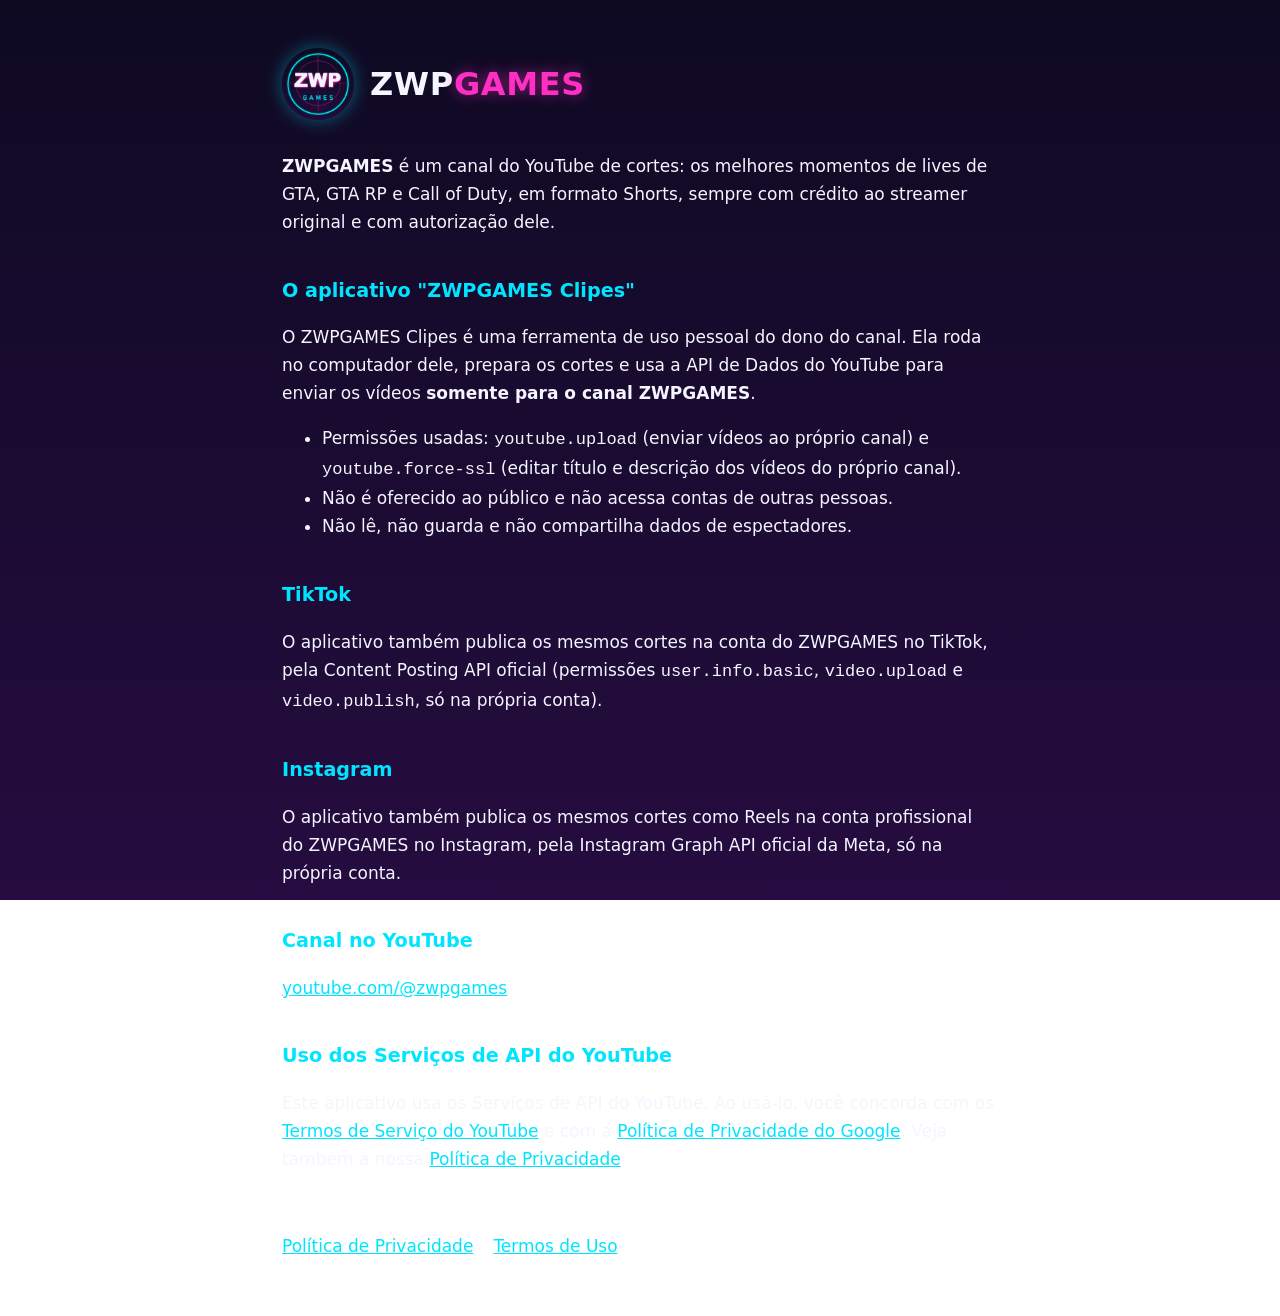
<file: index.html>
<!DOCTYPE html>
<html lang="pt-BR">
<head>
<meta charset="utf-8">
<meta name="viewport" content="width=device-width, initial-scale=1">
<title>ZWPGAMES — Clipes</title>
<meta name="description" content="ZWPGAMES: os melhores momentos das lives de GTA e Call of Duty em Shorts.">
<link rel="stylesheet" href="style.css">
<link rel="icon" href="logo.png">
</head>
<body>
<main>
<header><img src="logo.png" alt="Logo ZWPGAMES"><h1>ZWP<span>GAMES</span></h1></header>

<p><strong>ZWPGAMES</strong> é um canal do YouTube de cortes: os melhores momentos de lives de
GTA, GTA RP e Call of Duty, em formato Shorts, sempre com crédito ao streamer original e com autorização dele.</p>

<h2>O aplicativo "ZWPGAMES Clipes"</h2>
<p>O ZWPGAMES Clipes é uma ferramenta de uso pessoal do dono do canal. Ela roda no computador dele,
prepara os cortes e usa a API de Dados do YouTube para enviar os vídeos <strong>somente para o canal ZWPGAMES</strong>.</p>
<ul>
  <li>Permissões usadas: <code>youtube.upload</code> (enviar vídeos ao próprio canal) e
  <code>youtube.force-ssl</code> (editar título e descrição dos vídeos do próprio canal).</li>
  <li>Não é oferecido ao público e não acessa contas de outras pessoas.</li>
  <li>Não lê, não guarda e não compartilha dados de espectadores.</li>
</ul>

<h2>TikTok</h2>
<p>O aplicativo também publica os mesmos cortes na conta do ZWPGAMES no TikTok, pela Content Posting API oficial
(permissões <code>user.info.basic</code>, <code>video.upload</code> e <code>video.publish</code>, só na própria conta).</p>

<h2>Instagram</h2>
<p>O aplicativo também publica os mesmos cortes como Reels na conta profissional do ZWPGAMES no Instagram, pela
Instagram Graph API oficial da Meta, só na própria conta.</p>

<h2>Canal no YouTube</h2>
<p><a href="https://www.youtube.com/@zwpgames">youtube.com/@zwpgames</a></p>

<h2>Uso dos Serviços de API do YouTube</h2>
<p>Este aplicativo usa os Serviços de API do YouTube. Ao usá-lo, você concorda com os
<a href="https://www.youtube.com/t/terms">Termos de Serviço do YouTube</a> e com a
<a href="https://policies.google.com/privacy">Política de Privacidade do Google</a>.
Veja também a nossa <a href="privacidade.html">Política de Privacidade</a>.</p>

<nav>
  <a href="privacidade.html">Política de Privacidade</a>
  <a href="termos.html">Termos de Uso</a>
</nav>
</main>
</body>
</html>
</file>
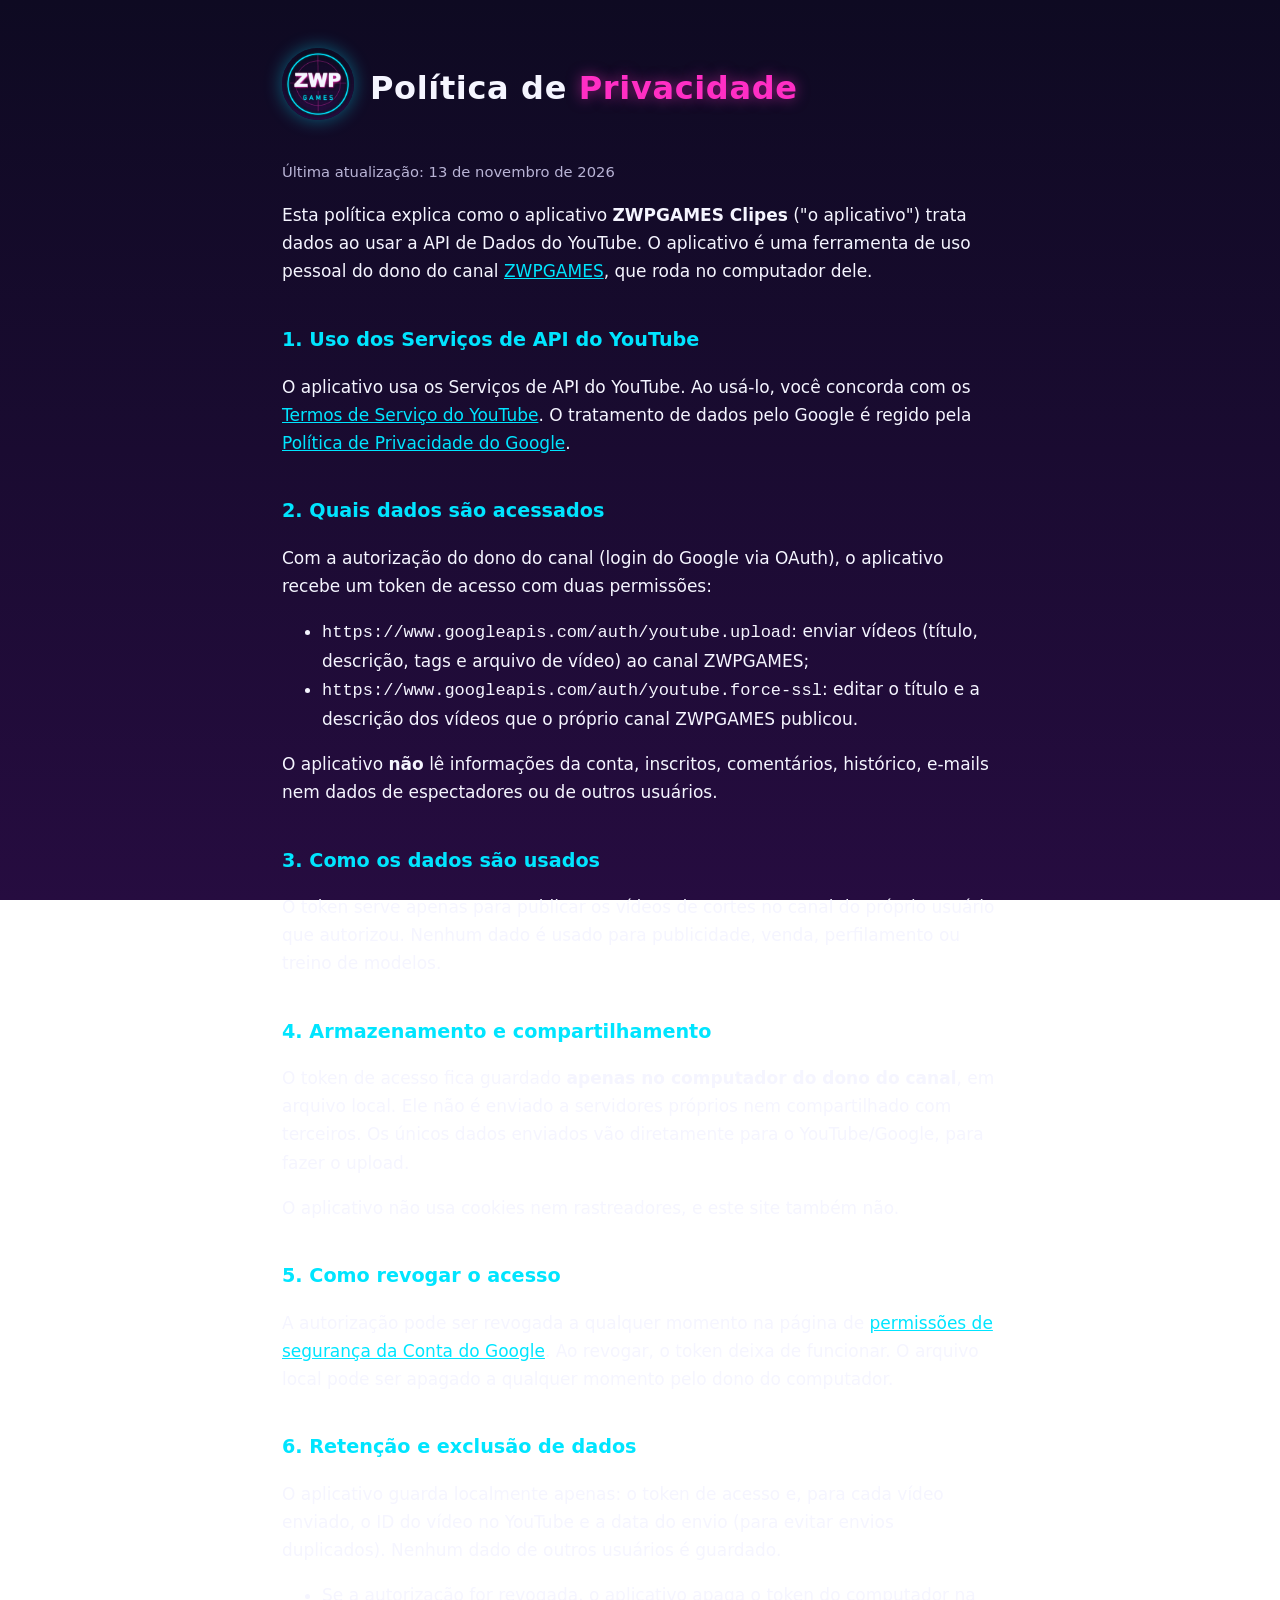
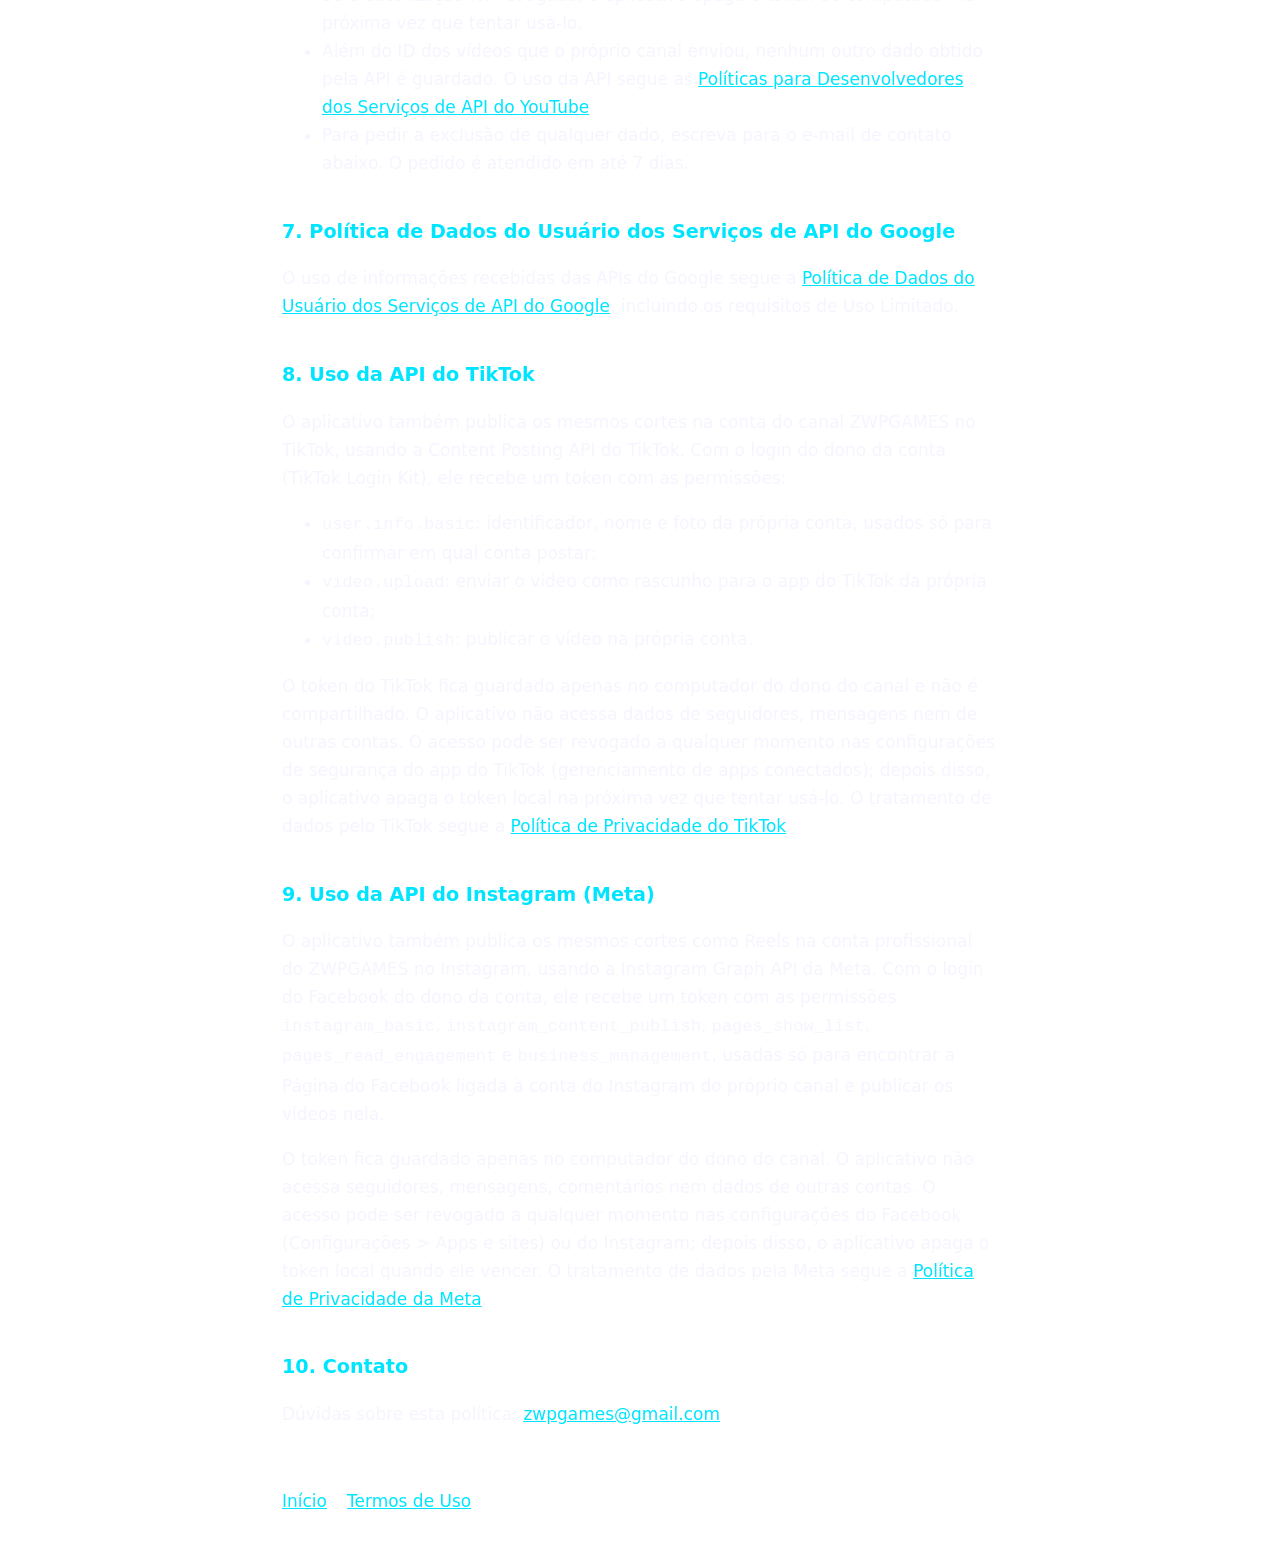
<file: privacidade.html>
<!DOCTYPE html>
<html lang="pt-BR">
<head>
<meta charset="utf-8">
<meta name="viewport" content="width=device-width, initial-scale=1">
<title>Política de Privacidade — ZWPGAMES Clipes</title>
<link rel="stylesheet" href="style.css">
<link rel="icon" href="logo.png">
</head>
<body>
<main>
<header><a href="index.html"><img src="logo.png" alt="Logo ZWPGAMES"></a><h1>Política de <span>Privacidade</span></h1></header>
<p class="small">Última atualização: 13 de novembro de 2026</p>

<p>Esta política explica como o aplicativo <strong>ZWPGAMES Clipes</strong> ("o aplicativo") trata dados ao usar
a API de Dados do YouTube. O aplicativo é uma ferramenta de uso pessoal do dono do canal
<a href="https://www.youtube.com/@zwpgames">ZWPGAMES</a>, que roda no computador dele.</p>

<h2>1. Uso dos Serviços de API do YouTube</h2>
<p>O aplicativo usa os Serviços de API do YouTube. Ao usá-lo, você concorda com os
<a href="https://www.youtube.com/t/terms">Termos de Serviço do YouTube</a>.
O tratamento de dados pelo Google é regido pela
<a href="https://policies.google.com/privacy">Política de Privacidade do Google</a>.</p>

<h2>2. Quais dados são acessados</h2>
<p>Com a autorização do dono do canal (login do Google via OAuth), o aplicativo recebe um token de acesso com duas permissões:</p>
<ul>
  <li><code>https://www.googleapis.com/auth/youtube.upload</code>: enviar vídeos (título, descrição, tags e arquivo de vídeo) ao canal ZWPGAMES;</li>
  <li><code>https://www.googleapis.com/auth/youtube.force-ssl</code>: editar o título e a descrição dos vídeos que o próprio canal ZWPGAMES publicou.</li>
</ul>
<p>O aplicativo <strong>não</strong> lê informações da conta, inscritos, comentários, histórico, e-mails
nem dados de espectadores ou de outros usuários.</p>

<h2>3. Como os dados são usados</h2>
<p>O token serve apenas para publicar os vídeos de cortes no canal do próprio usuário que autorizou.
Nenhum dado é usado para publicidade, venda, perfilamento ou treino de modelos.</p>

<h2>4. Armazenamento e compartilhamento</h2>
<p>O token de acesso fica guardado <strong>apenas no computador do dono do canal</strong>, em arquivo local.
Ele não é enviado a servidores próprios nem compartilhado com terceiros. Os únicos dados enviados vão diretamente
para o YouTube/Google, para fazer o upload.</p>
<p>O aplicativo não usa cookies nem rastreadores, e este site também não.</p>

<h2>5. Como revogar o acesso</h2>
<p>A autorização pode ser revogada a qualquer momento na página de
<a href="https://myaccount.google.com/permissions">permissões de segurança da Conta do Google</a>.
Ao revogar, o token deixa de funcionar. O arquivo local pode ser apagado a qualquer momento pelo dono do computador.</p>

<h2>6. Retenção e exclusão de dados</h2>
<p>O aplicativo guarda localmente apenas: o token de acesso e, para cada vídeo enviado, o ID do vídeo no YouTube
e a data do envio (para evitar envios duplicados). Nenhum dado de outros usuários é guardado.</p>
<ul>
  <li>Se a autorização for revogada, o aplicativo apaga o token do computador na próxima vez que tentar usá-lo.</li>
  <li>Além do ID dos vídeos que o próprio canal enviou, nenhum outro dado obtido pela API é guardado. O uso da API segue as
  <a href="https://developers.google.com/youtube/terms/developer-policies">Políticas para Desenvolvedores dos Serviços de API do YouTube</a>.</li>
  <li>Para pedir a exclusão de qualquer dado, escreva para o e-mail de contato abaixo. O pedido é atendido em até 7 dias.</li>
</ul>

<h2>7. Política de Dados do Usuário dos Serviços de API do Google</h2>
<p>O uso de informações recebidas das APIs do Google segue a
<a href="https://developers.google.com/terms/api-services-user-data-policy">Política de Dados do Usuário dos Serviços de API do Google</a>,
incluindo os requisitos de Uso Limitado.</p>

<h2>8. Uso da API do TikTok</h2>
<p>O aplicativo também publica os mesmos cortes na conta do canal ZWPGAMES no TikTok, usando a
Content Posting API do TikTok. Com o login do dono da conta (TikTok Login Kit), ele recebe um token com as permissões:</p>
<ul>
  <li><code>user.info.basic</code>: identificador, nome e foto da própria conta, usados só para confirmar em qual conta postar;</li>
  <li><code>video.upload</code>: enviar o vídeo como rascunho para o app do TikTok da própria conta;</li>
  <li><code>video.publish</code>: publicar o vídeo na própria conta.</li>
</ul>
<p>O token do TikTok fica guardado apenas no computador do dono do canal e não é compartilhado. O aplicativo não acessa
dados de seguidores, mensagens nem de outras contas. O acesso pode ser revogado a qualquer momento nas configurações
de segurança do app do TikTok (gerenciamento de apps conectados); depois disso, o aplicativo apaga o token local na
próxima vez que tentar usá-lo. O tratamento de dados pelo TikTok segue a
<a href="https://www.tiktok.com/legal/privacy-policy">Política de Privacidade do TikTok</a>.</p>

<h2>9. Uso da API do Instagram (Meta)</h2>
<p>O aplicativo também publica os mesmos cortes como Reels na conta profissional do ZWPGAMES no Instagram, usando a
Instagram Graph API da Meta. Com o login do Facebook do dono da conta, ele recebe um token com as permissões
<code>instagram_basic</code>, <code>instagram_content_publish</code>, <code>pages_show_list</code>,
<code>pages_read_engagement</code> e <code>business_management</code>, usadas só para encontrar a Página do Facebook
ligada à conta do Instagram do próprio canal e publicar os vídeos nela.</p>
<p>O token fica guardado apenas no computador do dono do canal. O aplicativo não acessa seguidores, mensagens,
comentários nem dados de outras contas. O acesso pode ser revogado a qualquer momento nas configurações do Facebook
(Configurações &gt; Apps e sites) ou do Instagram; depois disso, o aplicativo apaga o token local quando ele vencer.
O tratamento de dados pela Meta segue a <a href="https://www.facebook.com/privacy/policy/">Política de Privacidade da Meta</a>.</p>

<h2>10. Contato</h2>
<p>Dúvidas sobre esta política: <a href="mailto:zwpgames@gmail.com">zwpgames@gmail.com</a></p>

<nav>
  <a href="index.html">Início</a>
  <a href="termos.html">Termos de Uso</a>
</nav>
</main>
</body>
</html>
</file>
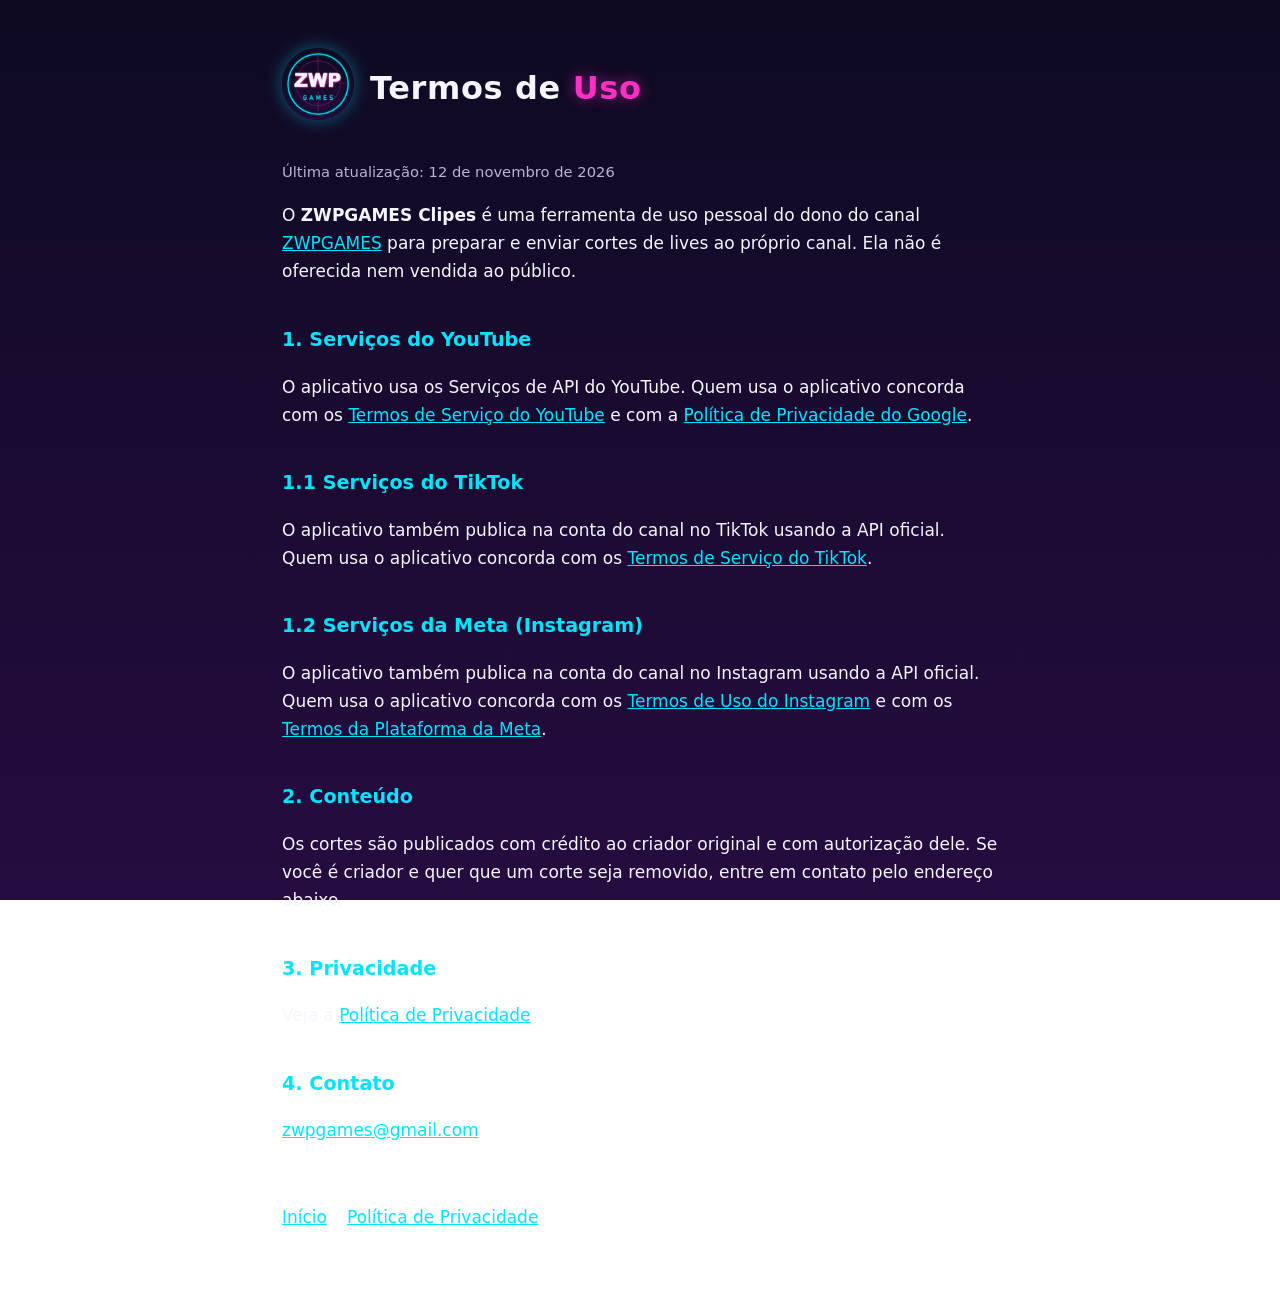
<file: termos.html>
<!DOCTYPE html>
<html lang="pt-BR">
<head>
<meta charset="utf-8">
<meta name="viewport" content="width=device-width, initial-scale=1">
<title>Termos de Uso — ZWPGAMES Clipes</title>
<link rel="stylesheet" href="style.css">
<link rel="icon" href="logo.png">
</head>
<body>
<main>
<header><a href="index.html"><img src="logo.png" alt="Logo ZWPGAMES"></a><h1>Termos de <span>Uso</span></h1></header>
<p class="small">Última atualização: 12 de novembro de 2026</p>

<p>O <strong>ZWPGAMES Clipes</strong> é uma ferramenta de uso pessoal do dono do canal
<a href="https://www.youtube.com/@zwpgames">ZWPGAMES</a> para preparar e enviar cortes de lives ao próprio canal.
Ela não é oferecida nem vendida ao público.</p>

<h2>1. Serviços do YouTube</h2>
<p>O aplicativo usa os Serviços de API do YouTube. Quem usa o aplicativo concorda com os
<a href="https://www.youtube.com/t/terms">Termos de Serviço do YouTube</a> e com a
<a href="https://policies.google.com/privacy">Política de Privacidade do Google</a>.</p>

<h2>1.1 Serviços do TikTok</h2>
<p>O aplicativo também publica na conta do canal no TikTok usando a API oficial. Quem usa o aplicativo concorda com os
<a href="https://www.tiktok.com/legal/terms-of-service">Termos de Serviço do TikTok</a>.</p>

<h2>1.2 Serviços da Meta (Instagram)</h2>
<p>O aplicativo também publica na conta do canal no Instagram usando a API oficial. Quem usa o aplicativo concorda com os
<a href="https://help.instagram.com/581066165581870">Termos de Uso do Instagram</a> e com os
<a href="https://developers.facebook.com/terms/">Termos da Plataforma da Meta</a>.</p>

<h2>2. Conteúdo</h2>
<p>Os cortes são publicados com crédito ao criador original e com autorização dele.
Se você é criador e quer que um corte seja removido, entre em contato pelo endereço abaixo.</p>

<h2>3. Privacidade</h2>
<p>Veja a <a href="privacidade.html">Política de Privacidade</a>.</p>

<h2>4. Contato</h2>
<p><a href="mailto:zwpgames@gmail.com">zwpgames@gmail.com</a></p>

<nav>
  <a href="index.html">Início</a>
  <a href="privacidade.html">Política de Privacidade</a>
</nav>
</main>
</body>
</html>
</file>
<file: style.css>
:root{--bg:#0e0a22;--bg2:#260c40;--cyan:#00e5ff;--mag:#ff2ec4;--ink:#f5f5ff;--mute:#b9b4d6}
*{box-sizing:border-box}
body{margin:0;min-height:100vh;color:var(--ink);font:17px/1.65 "Segoe UI",system-ui,sans-serif;
  background:linear-gradient(180deg,var(--bg),var(--bg2)) fixed}
main{max-width:760px;margin:0 auto;padding:48px 22px 64px}
header{display:flex;align-items:center;gap:16px;margin-bottom:32px}
header img{width:72px;height:72px;border-radius:50%;box-shadow:0 0 18px #00e5ff66}
header a{color:inherit;text-decoration:none}
h1{margin:0;font-size:2rem;letter-spacing:.02em}
h1 span{color:var(--mag);text-shadow:0 0 14px #ff2ec488}
h2{color:var(--cyan);font-size:1.2rem;margin-top:2em}
a{color:var(--cyan)}
p,li{color:var(--ink)}
.small{color:var(--mute);font-size:.92rem}
nav{margin-top:40px;padding-top:18px;border-top:1px solid #ffffff22;display:flex;gap:20px;flex-wrap:wrap}
</file>
